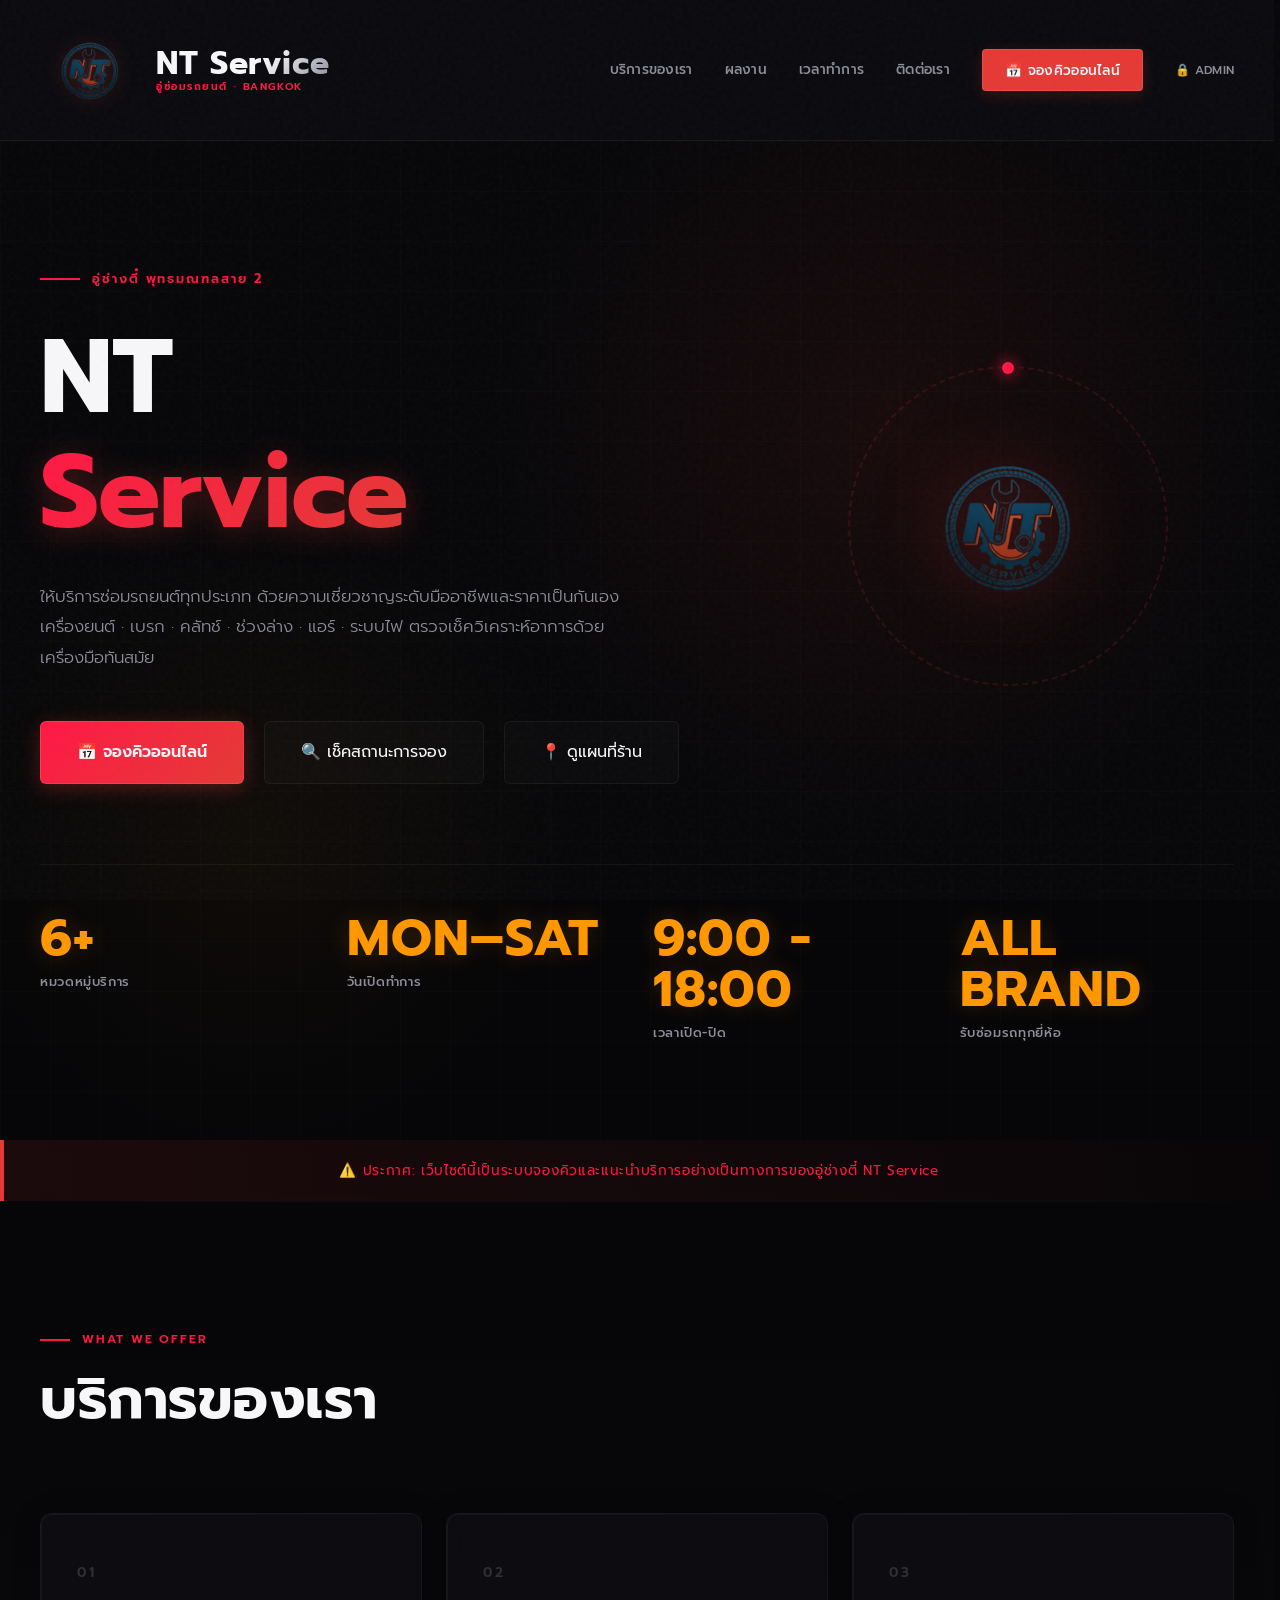
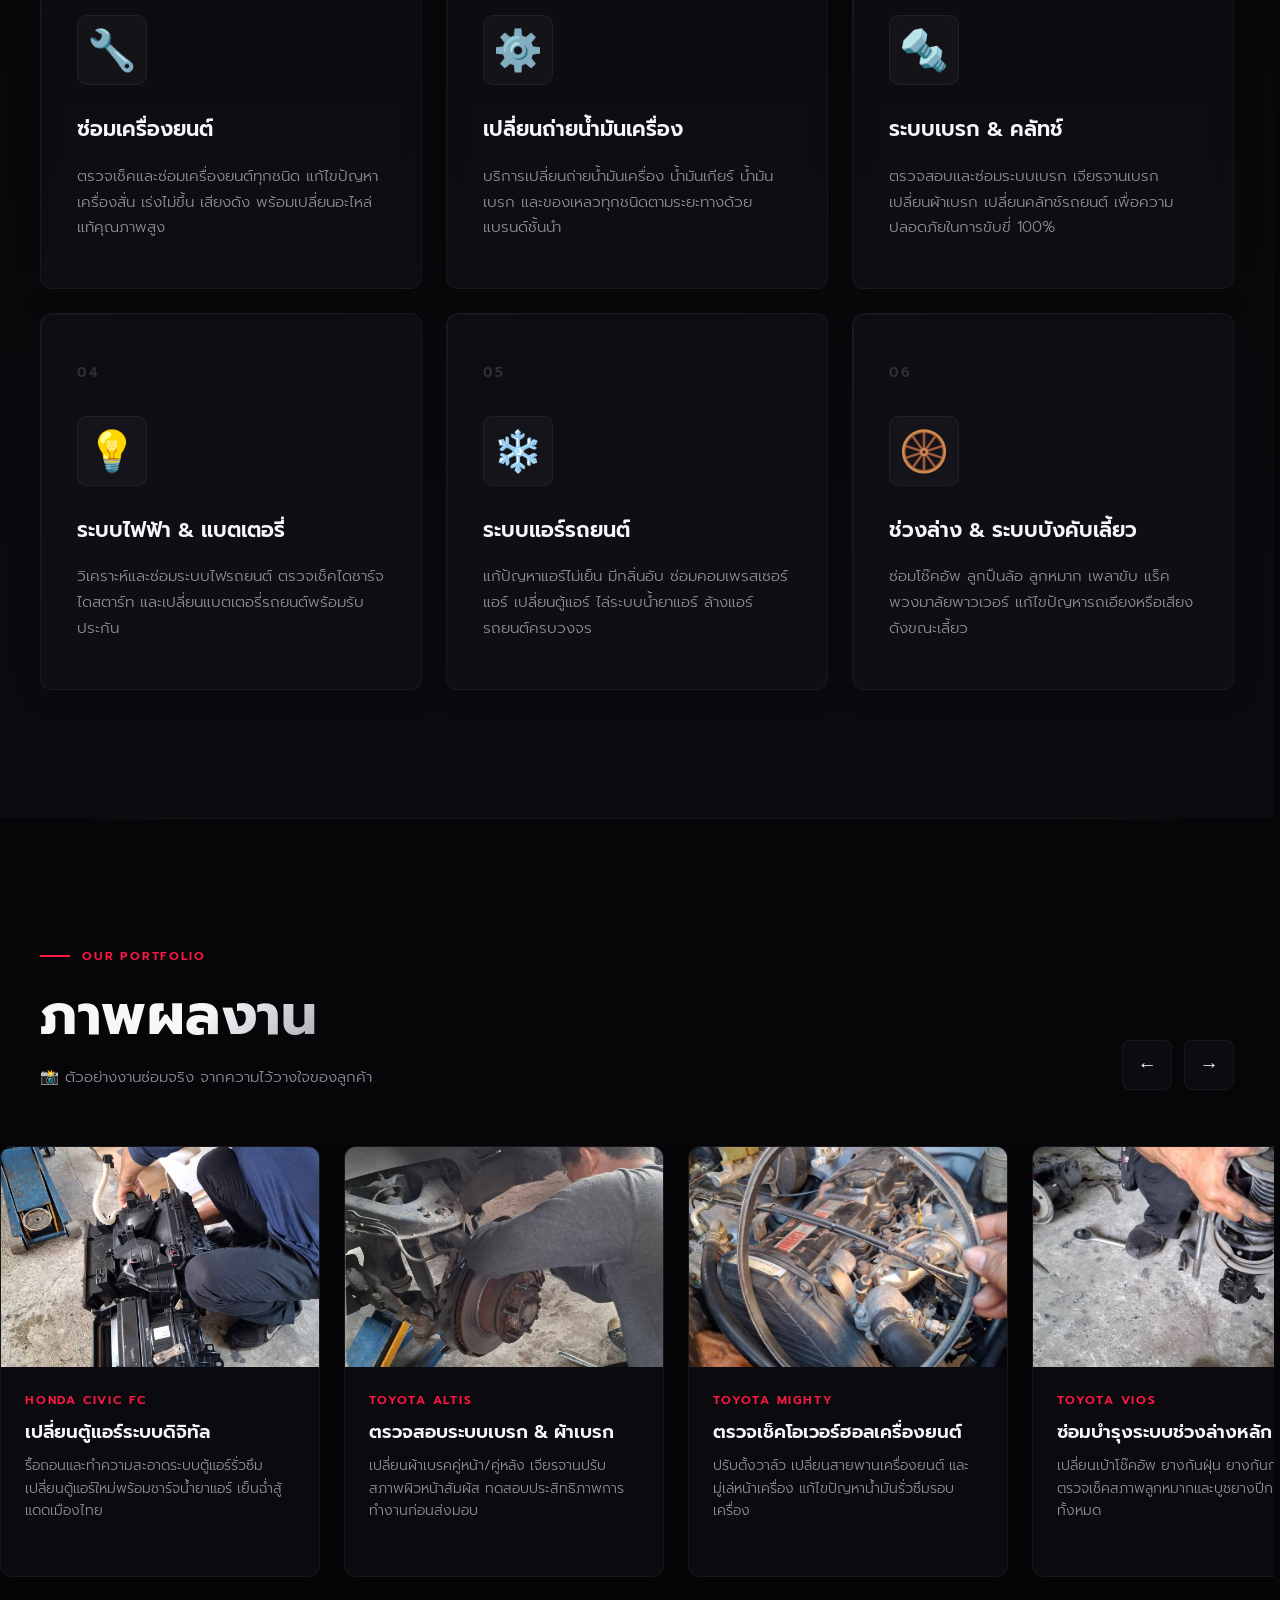
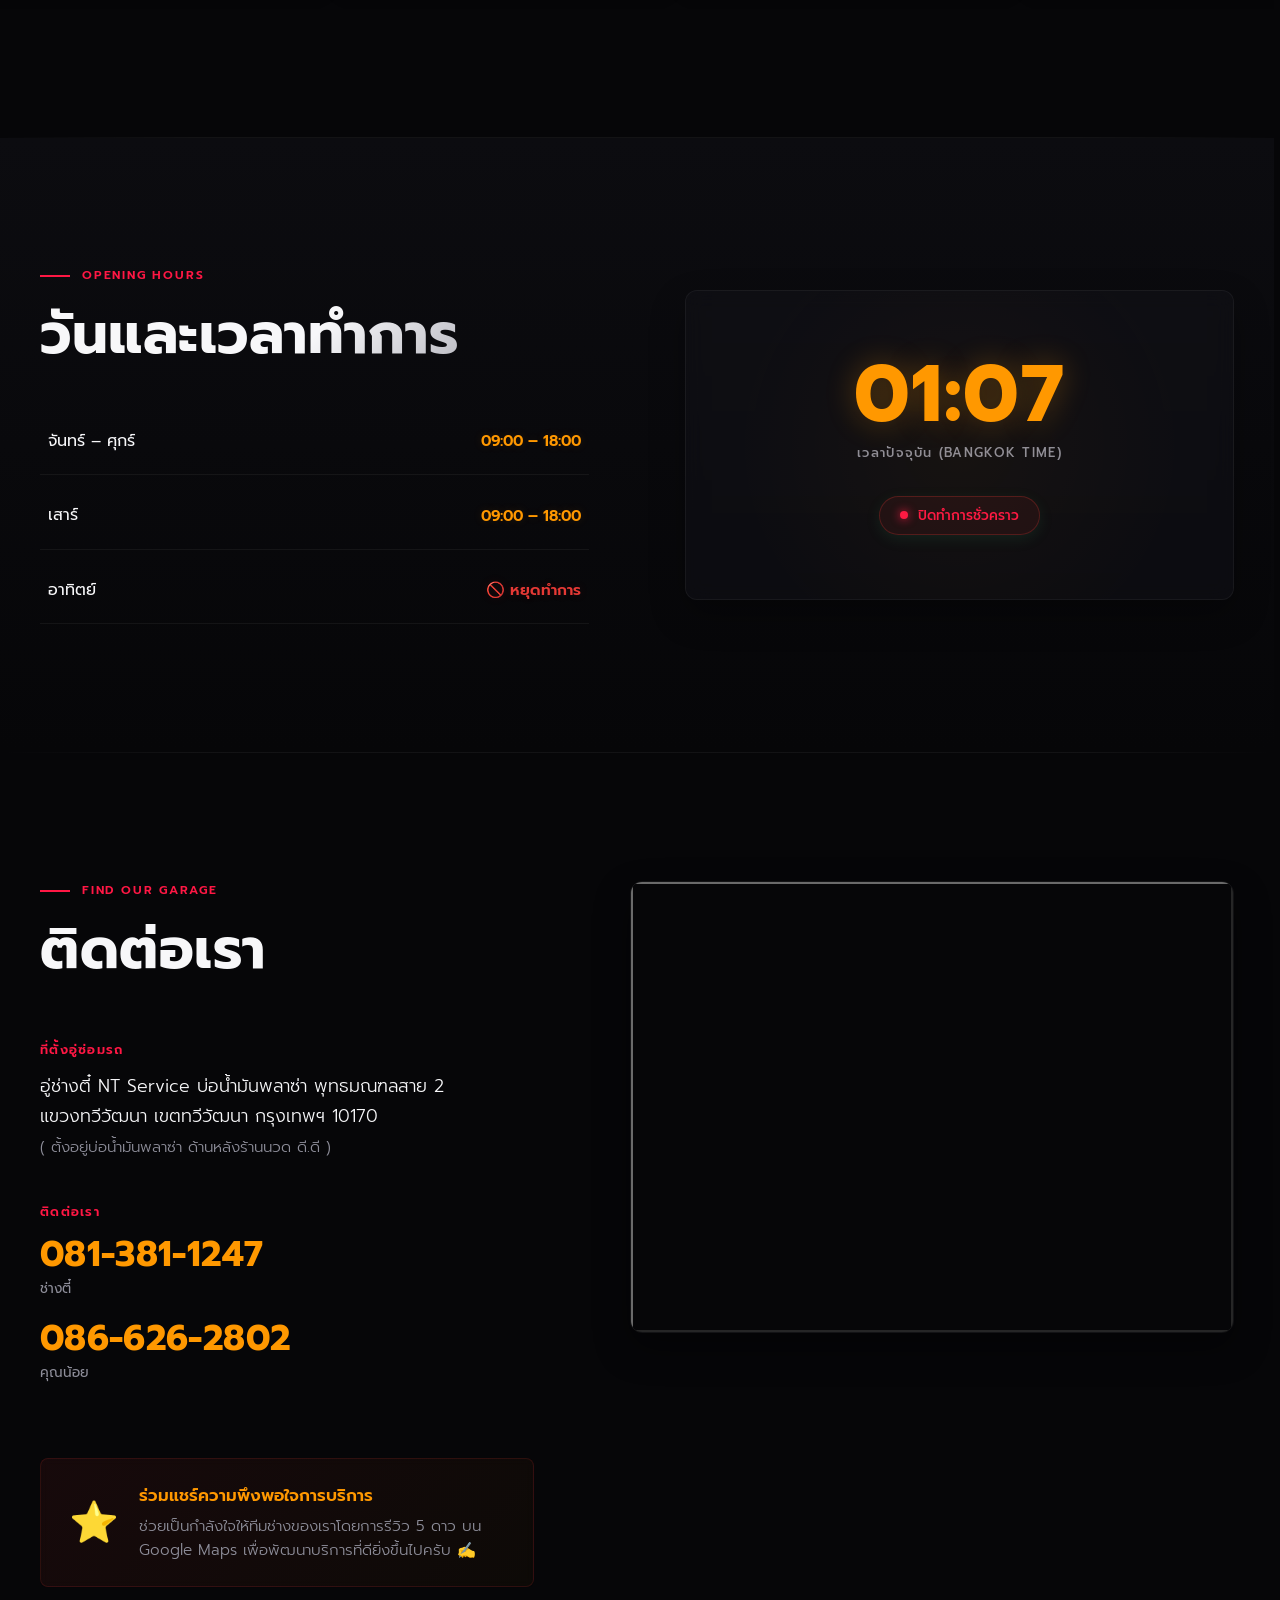
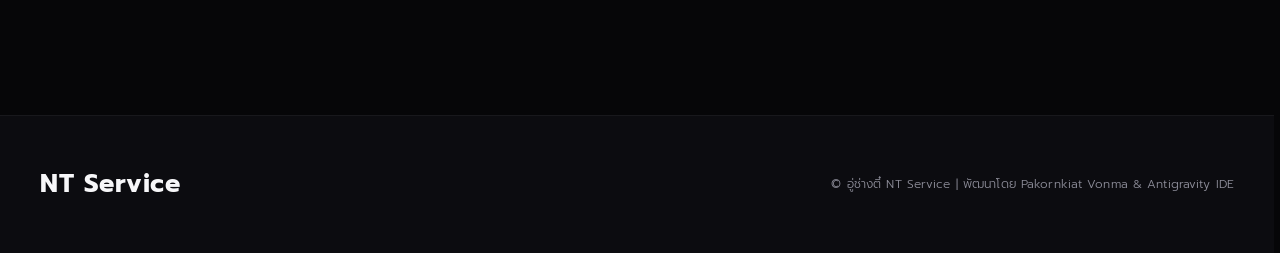
<file: index.html>
<!DOCTYPE html>
<html lang="th">

<head>
  <meta charset="UTF-8" />
  <meta name="viewport" content="width=device-width, initial-scale=1.0" />
  <title>อู่ช่างตี๋ NT Service - อู่ซ่อมรถยนต์ สาย 2 ครบวงจร</title>
  <link rel="icon" type="image/png" href="img/NT.png">
  <link rel="preconnect" href="https://fonts.googleapis.com">
  <link rel="preconnect" href="https://fonts.gstatic.com" crossorigin>
  <link rel="stylesheet" href="index.css">
  <link href="https://fonts.googleapis.com/css2?family=Prompt:wght@300;400;500;600;700&family=Bebas+Neue&family=IBM+Plex+Mono:wght@400;500;600&display=swap" rel="stylesheet">
</head>

<body>

  <!-- ─── NAV ─── -->
  <nav>
    <div class="nav-inner">
      <div class="nav-logo">
        <img src="img/NT.png" alt="NT Service">
        <div class="nav-brand">
          <span class="nav-brand-main">NT Service</span>
          <span class="nav-brand-sub">อู่ซ่อมรถยนต์ · Bangkok</span>
        </div>
      </div>

      <ul class="nav-links">
        <li><a href="#services">บริการของเรา</a></li>
        <li><a href="#work">ผลงาน</a></li>
        <li><a href="#Day">เวลาทำการ</a></li>
        <li><a href="#contact">ติดต่อเรา</a></li>
        <li><a href="booking/booking.html" class="nav-cta">📅 จองคิวออนไลน์</a></li>
        <li><a href="admin/admin.html" title="Admin Login" style="font-size:0.75rem; text-transform:uppercase; color:var(--muted);">🔒 Admin</a></li>
      </ul>

      <button id="menu-btn" aria-label="Toggle menu">
        <svg width="20" height="20" fill="none" stroke="currentColor" viewBox="0 0 24 24">
          <path stroke-linecap="round" stroke-linejoin="round" stroke-width="2" d="M4 6h16M4 12h16M4 18h16"/>
        </svg>
      </button>
    </div>

    <div id="mobile-menu">
      <ul>
        <li><a href="booking/booking.html">📅 จองคิวออนไลน์</a></li>
        <li><a href="checking/checking.html">🔍 ตรวจสอบประวัติการจอง</a></li>
        <li><a href="#services">บริการของเรา</a></li>
        <li><a href="#work">ภาพผลงาน</a></li>
        <li><a href="#Day">วันและเวลาทำการ</a></li>
        <li><a href="#contact">ติดต่อเรา</a></li>
        <li><a href="admin/admin.html">🔒 Admin Dashboard</a></li>
      </ul>
    </div>
  </nav>

  <!-- ─── HERO ─── -->
  <section id="hero">
    <div class="hero-bg"></div>
    <div class="hero-grid"></div>

    <div class="hero-content">
      <div>
        <p class="hero-eyebrow fade-in">อู่ช่างตี๋ พุทธมณฑลสาย 2</p>
        <h1 class="hero-title fade-in delay-1">
          NT<br><span class="accent">Service</span>
        </h1>
        <p class="hero-desc fade-in delay-2">
          ให้บริการซ่อมรถยนต์ทุกประเภท ด้วยความเชี่ยวชาญระดับมืออาชีพและราคาเป็นกันเอง เครื่องยนต์ · เบรก · คลัทช์ · ช่วงล่าง · แอร์ · ระบบไฟ ตรวจเช็ควิเคราะห์อาการด้วยเครื่องมือทันสมัย
        </p>
        <div class="hero-actions fade-in delay-3">
          <a href="booking/booking.html" class="btn-primary">📅 จองคิวออนไลน์</a>
          <a href="checking/checking.html" class="btn-secondary">🔍 เช็คสถานะการจอง</a>
          <a href="#contact" class="btn-secondary">📍 ดูแผนที่ร้าน</a>
        </div>
      </div>

      <div class="hero-logo-wrap fade-in delay-2">
        <div class="hero-logo-ring"></div>
        <img src="img/NT.png" alt="NT Service Logo" class="hero-logo">
      </div>
    </div>

    <div class="hero-stats fade-in delay-4">
      <div class="stat-item">
        <div class="stat-num">6+</div>
        <div class="stat-label">หมวดหมู่บริการ</div>
      </div>
      <div class="stat-item">
        <div class="stat-num">MON–SAT</div>
        <div class="stat-label">วันเปิดทำการ</div>
      </div>
      <div class="stat-item">
        <div class="stat-num">9:00 - 18:00</div>
        <div class="stat-label">เวลาเปิด-ปิด</div>
      </div>
      <div class="stat-item">
        <div class="stat-num">ALL BRAND</div>
        <div class="stat-label">รับซ่อมรถทุกยี่ห้อ</div>
      </div>
    </div>
  </section>

  <!-- ─── NOTICE ─── -->
  <div class="notice-banner">
    <p>⚠️ ประกาศ: เว็บไซต์นี้เป็นระบบจองคิวและแนะนำบริการอย่างเป็นทางการของอู่ช่างตี๋ NT Service</p>
  </div>

  <div class="divider-line"></div>

  <!-- ─── SERVICES ─── -->
  <section id="services">
    <div class="services-inner">
      <div class="services-header">
        <p class="section-tag">What We Offer</p>
        <h2 class="section-title">บริการของเรา</h2>
      </div>

      <div class="services-grid">

        <div class="service-card">
          <span class="service-num">01</span>
          <span class="service-icon-wrap">🔧</span>
          <div class="service-name">ซ่อมเครื่องยนต์</div>
          <p class="service-desc">ตรวจเช็คและซ่อมเครื่องยนต์ทุกชนิด แก้ไขปัญหาเครื่องสั่น เร่งไม่ขึ้น เสียงดัง พร้อมเปลี่ยนอะไหล่แท้คุณภาพสูง</p>
        </div>

        <div class="service-card">
          <span class="service-num">02</span>
          <span class="service-icon-wrap">⚙️</span>
          <div class="service-name">เปลี่ยนถ่ายน้ำมันเครื่อง</div>
          <p class="service-desc">บริการเปลี่ยนถ่ายน้ำมันเครื่อง น้ำมันเกียร์ น้ำมันเบรก และของเหลวทุกชนิดตามระยะทางด้วยแบรนด์ชั้นนำ</p>
        </div>

        <div class="service-card">
          <span class="service-num">03</span>
          <span class="service-icon-wrap">🔩</span>
          <div class="service-name">ระบบเบรก & คลัทช์</div>
          <p class="service-desc">ตรวจสอบและซ่อมระบบเบรก เจียรจานเบรก เปลี่ยนผ้าเบรก เปลี่ยนคลัทช์รถยนต์ เพื่อความปลอดภัยในการขับขี่ 100%</p>
        </div>

        <div class="service-card">
          <span class="service-num">04</span>
          <span class="service-icon-wrap">💡</span>
          <div class="service-name">ระบบไฟฟ้า & แบตเตอรี่</div>
          <p class="service-desc">วิเคราะห์และซ่อมระบบไฟรถยนต์ ตรวจเช็คไดชาร์จ ไดสตาร์ท และเปลี่ยนแบตเตอรี่รถยนต์พร้อมรับประกัน</p>
        </div>

        <div class="service-card">
          <span class="service-num">05</span>
          <span class="service-icon-wrap">❄️</span>
          <div class="service-name">ระบบแอร์รถยนต์</div>
          <p class="service-desc">แก้ปัญหาแอร์ไม่เย็น มีกลิ่นอับ ซ่อมคอมเพรสเซอร์แอร์ เปลี่ยนตู้แอร์ ไล่ระบบน้ำยาแอร์ ล้างแอร์รถยนต์ครบวงจร</p>
        </div>

        <div class="service-card">
          <span class="service-num">06</span>
          <span class="service-icon-wrap">🛞</span>
          <div class="service-name">ช่วงล่าง & ระบบบังคับเลี้ยว</div>
          <p class="service-desc">ซ่อมโช๊คอัพ ลูกปืนล้อ ลูกหมาก เพลาขับ แร็คพวงมาลัยพาวเวอร์ แก้ไขปัญหารถเอียงหรือเสียงดังขณะเลี้ยว</p>
        </div>

      </div>
    </div>
  </section>

  <div class="divider-line"></div>

  <!-- ─── WORK ─── -->
  <section id="work">
    <div class="work-header">
      <div>
        <p class="section-tag">Our Portfolio</p>
        <h2 class="section-title">ภาพผลงาน</h2>
        <p class="work-subtitle">📸 ตัวอย่างงานซ่อมจริง จากความไว้วางใจของลูกค้า</p>
      </div>
      <div class="gallery-arrows">
        <button class="gallery-arrow" id="btn-prev" aria-label="Previous image">←</button>
        <button class="gallery-arrow" id="btn-next" aria-label="Next image">→</button>
      </div>
    </div>

    <div class="gallery-wrapper">
      <div class="gallery-track scrollbar-hide" id="gallery-track">

        <div class="gallery-card">
          <div class="gallery-img-wrap">
            <img src="img/2.jpg" alt="เปลี่ยนตู้แอร์ Honda Civic FC">
          </div>
          <div class="gallery-info">
            <div class="gallery-car">Honda Civic FC</div>
            <div class="gallery-title">เปลี่ยนตู้แอร์ระบบดิจิทัล</div>
            <p class="gallery-desc">รื้อถอนและทำความสะอาดระบบตู้แอร์รั่วซึม เปลี่ยนตู้แอร์ใหม่พร้อมชาร์จน้ำยาแอร์ เย็นฉ่ำสู้แดดเมืองไทย</p>
          </div>
        </div>

        <div class="gallery-card">
          <div class="gallery-img-wrap">
            <img src="img/1.jpg" alt="เปลี่ยนผ้าเบรค Toyota Altis">
          </div>
          <div class="gallery-info">
            <div class="gallery-car">Toyota Altis</div>
            <div class="gallery-title">ตรวจสอบระบบเบรก & ผ้าเบรก</div>
            <p class="gallery-desc">เปลี่ยนผ้าเบรคคู่หน้า/คู่หลัง เจียรจานปรับสภาพผิวหน้าสัมผัส ทดสอบประสิทธิภาพการทำงานก่อนส่งมอบ</p>
          </div>
        </div>

        <div class="gallery-card">
          <div class="gallery-img-wrap">
            <img src="img/3.jpg" alt="ตรวจเช็คห้องเครื่อง Toyota Mighty">
          </div>
          <div class="gallery-info">
            <div class="gallery-car">Toyota Mighty</div>
            <div class="gallery-title">ตรวจเช็คโอเวอร์ฮอลเครื่องยนต์</div>
            <p class="gallery-desc">ปรับตั้งวาล์ว เปลี่ยนสายพานเครื่องยนต์ และมู่เล่หน้าเครื่อง แก้ไขปัญหาน้ำมันรั่วซึมรอบเครื่อง</p>
          </div>
        </div>

        <div class="gallery-card">
          <div class="gallery-img-wrap">
            <img src="img/4.jpg" alt="ตรวจเช็คช่วงล่าง Toyota Vios">
          </div>
          <div class="gallery-info">
            <div class="gallery-car">Toyota Vios</div>
            <div class="gallery-title">ซ่อมบำรุงระบบช่วงล่างหลัก</div>
            <p class="gallery-desc">เปลี่ยนเบ้าโช๊คอัพ ยางกันฝุ่น ยางกันกระแทก ตรวจเช็คสภาพลูกหมากและบูชยางปีกนกทั้งหมด</p>
          </div>
        </div>

        <div class="gallery-card">
          <div class="gallery-img-wrap">
            <img src="img/5.jpg" alt="เปลี่ยนถ่ายของเหลว Benz E200">
          </div>
          <div class="gallery-info">
            <div class="gallery-car">Benz E200</div>
            <div class="gallery-title">เปลี่ยนถ่ายของเหลวระดับพรีเมียม</div>
            <p class="gallery-desc">ถ่ายน้ำมันเครื่องสังเคราะห์แท้ 100% เปลี่ยนกรองน้ำมันเครื่อง และเปลี่ยนน้ำมันเกียร์ออโต้พร้อมซีลกรองเกียร์</p>
          </div>
        </div>

        <div class="gallery-card">
          <div class="gallery-img-wrap">
            <img src="img/6.jpg" alt="เช็คระบบไฟ Mitsubishi Triton">
          </div>
          <div class="gallery-info">
            <div class="gallery-car">Mitsubishi Triton</div>
            <div class="gallery-title">แก้ไขไล่ระบบไฟฟ้ารอบคัน</div>
            <p class="gallery-desc">ตรวจสอบระบบไดชาร์จและฟิวส์จ่ายไฟ ติดตั้งแก้ไขระบบไฟส่องสว่างหน้า และเปลี่ยนแบตเตอรี่แอมป์สูง</p>
          </div>
        </div>

        <div class="gallery-card">
          <div class="gallery-img-wrap">
            <img src="img/7.jpg" alt="เช็คช่วงล่าง Honda HRV">
          </div>
          <div class="gallery-info">
            <div class="gallery-car">Honda HRV</div>
            <div class="gallery-title">เปลี่ยนชุดยางแท่นเครื่อง & แร็คพวงมาลัย</div>
            <p class="gallery-desc">เปลี่ยนยางแท่นเครื่องแท้ห้างเพื่อลดแรงสั่นสะเทือน และเปลี่ยนชุดแร็คพวงมาลัยเพาเวอร์ไร้เสียงดังรบกวน</p>
          </div>
        </div>

        <!-- Coming Soon cards -->
        <div class="gallery-card">
          <div class="coming-soon-card">
            <div>📸</div>
            COMING SOON
            <span>รูปภาพผลงานใหม่ๆ เร็วๆ นี้</span>
          </div>
        </div>
        <div class="gallery-card">
          <div class="coming-soon-card">
            <div>📸</div>
            COMING SOON
            <span>รูปภาพผลงานใหม่ๆ เร็วๆ นี้</span>
          </div>
        </div>

      </div>
    </div>
  </section>

  <div class="divider-line"></div>

  <!-- ─── HOURS ─── -->
  <section id="Day">
    <div class="hours-inner">
      <div>
        <p class="section-tag">Opening Hours</p>
        <h2 class="section-title">วันและเวลาทำการ</h2>

        <div class="hours-table">
          <div class="hours-row">
            <span class="hours-day">จันทร์ – ศุกร์</span>
            <span class="hours-time">09:00 – 18:00</span>
          </div>
          <div class="hours-row">
            <span class="hours-day">เสาร์</span>
            <span class="hours-time">09:00 – 18:00</span>
          </div>
          <div class="hours-row">
            <span class="hours-day">อาทิตย์</span>
            <span class="hours-time hours-closed">🚫 หยุดทำการ</span>
          </div>
        </div>
      </div>

      <div class="hours-visual">
        <div class="clock-box">
          <div class="clock-time" id="live-clock">09:00</div>
          <div class="clock-label">เวลาปัจจุบัน (Bangkok Time)</div>
          <div id="open-status">
            <div class="open-badge">
              <div class="dot"></div>
              <span>กำลังตรวจสอบสถานะ...</span>
            </div>
          </div>
        </div>
      </div>
    </div>
  </section>

  <div class="divider-line"></div>

  <!-- ─── CONTACT ─── -->
  <section id="contact">
    <div class="contact-inner">
      <div class="contact-info">
        <div>
          <p class="section-tag">Find Our Garage</p>
          <h2 class="section-title">ติดต่อเรา</h2>
        </div>

        <div>
          <p class="contact-block-title">ที่ตั้งอู่ซ่อมรถ</p>
          <p class="contact-block-value">
            อู่ช่างตี๋ NT Service บ่อน้ำมันพลาซ่า พุทธมณฑลสาย 2<br>
            แขวงทวีวัฒนา เขตทวีวัฒนา กรุงเทพฯ 10170<br>
            <span style="color: var(--muted); font-size: 0.95rem;">( ตั้งอยู่บ่อน้ำมันพลาซ่า ด้านหลังร้านนวด ดี.ดี )</span>
          </p>
        </div>

        <div>
          <p class="contact-block-title">ติดต่อเรา</p>
          <div style="margin-bottom: 1rem;">
            <a href="tel:0813811247" class="phone-link">081-381-1247</a>
            <br><span class="phone-sub">ช่างตี๋ </span>
          </div>
          <div>
            <a href="tel:0866262802" class="phone-link">086-626-2802</a>
            <br><span class="phone-sub">คุณน้อย </span>
          </div>
        </div>

        <div class="review-cta">
          <div class="review-cta-icon">⭐</div>
          <div class="review-cta-text">
            <strong>ร่วมแชร์ความพึงพอใจการบริการ</strong>
            ช่วยเป็นกำลังใจให้ทีมช่างของเราโดยการรีวิว 5 ดาว บน Google Maps เพื่อพัฒนาบริการที่ดียิ่งขึ้นไปครับ ✍️
          </div>
        </div>
      </div>

      <div class="map-container">
        <iframe
          src="https://www.google.com/maps/embed?pb=!1m18!1m12!1m3!1d3875.3129504512904!2d100.39312737485609!3d13.759991686632723!2m3!1f0!2f0!3f0!3m2!1i1024!2i768!4f13.1!3m3!1m2!1s0x30e297113f9ed05d%3A0xb3b127c18de0bef7!2sNT%20service%20-%20car%20garage!5e0!3m2!1sen!2sth!4v1761837339133!5m2!1sen!2sth"
          allowfullscreen=""
          loading="lazy"
          referrerpolicy="no-referrer-when-downgrade"
          title="แผนที่กูเกิลแมป อู่ช่างตี๋ NT Service">
        </iframe>
      </div>
    </div>
  </section>

  <!-- ─── FOOTER ─── -->
  <footer>
    <div class="footer-brand">NT Service</div>
    <div class="footer-credit">© อู่ช่างตี๋ NT Service | พัฒนาโดย Pakornkiat Vonma & Antigravity IDE</div>
  </footer>

  <script>
    // Gallery slide control
    const galleryTrack = document.getElementById('gallery-track');
    const btnPrev = document.getElementById('btn-prev');
    const btnNext = document.getElementById('btn-next');

    function getCardWidth() {
      const card = galleryTrack.querySelector('.gallery-card');
      if (!card) return 336;
      return card.offsetWidth + parseInt(getComputedStyle(galleryTrack).gap || 24);
    }

    btnNext.addEventListener('click', () => {
      galleryTrack.scrollBy({ left: getCardWidth() * 2, behavior: 'smooth' });
    });

    btnPrev.addEventListener('click', () => {
      galleryTrack.scrollBy({ left: -getCardWidth() * 2, behavior: 'smooth' });
    });

    // Touch/Mouse Drag to scroll
    let isDown = false;
    let startX;
    let scrollLeft;

    galleryTrack.addEventListener('mousedown', e => {
      isDown = true;
      galleryTrack.style.cursor = 'grabbing';
      startX = e.pageX - galleryTrack.offsetLeft;
      scrollLeft = galleryTrack.scrollLeft;
    });

    galleryTrack.addEventListener('mouseleave', () => {
      isDown = false;
      galleryTrack.style.cursor = 'grab';
    });

    galleryTrack.addEventListener('mouseup', () => {
      isDown = false;
      galleryTrack.style.cursor = 'grab';
    });

    galleryTrack.addEventListener('mousemove', e => {
      if (!isDown) return;
      e.preventDefault();
      const x = e.pageX - galleryTrack.offsetLeft;
      const walk = (x - startX) * 1.5; // Scroll speed multiplier
      galleryTrack.scrollLeft = scrollLeft - walk;
    });

    // Mobile Menu Toggle
    const menuBtn = document.getElementById('menu-btn');
    const mobileMenu = document.getElementById('mobile-menu');
    
    menuBtn.addEventListener('click', (e) => {
      e.stopPropagation();
      const isOpen = mobileMenu.style.display === 'block';
      mobileMenu.style.display = isOpen ? 'none' : 'block';
    });

    // Close menu when clicking outside or clicking any link
    document.addEventListener('click', (e) => {
      if (mobileMenu.style.display === 'block' && !mobileMenu.contains(e.target) && e.target !== menuBtn) {
        mobileMenu.style.display = 'none';
      }
    });

    mobileMenu.querySelectorAll('a').forEach(link => {
      link.addEventListener('click', () => {
        mobileMenu.style.display = 'none';
      });
    });

    // Live clock and real-time open status
    function updateClock() {
      const now = new Date(new Date().toLocaleString('en-US', { timeZone: 'Asia/Bangkok' }));
      const h = String(now.getHours()).padStart(2, '0');
      const m = String(now.getMinutes()).padStart(2, '0');
      document.getElementById('live-clock').textContent = h + ':' + m;

      const day = now.getDay(); // 0=Sun, 6=Sat
      const hour = now.getHours() + now.getMinutes() / 60;
      const isOpen = day >= 1 && day <= 6 && hour >= 9 && hour < 18;

      const statusEl = document.getElementById('open-status');
      if (isOpen) {
        statusEl.innerHTML = '<div class="open-badge"><div class="dot"></div><span>เปิดให้บริการตามปกติ</span></div>';
      } else {
        statusEl.innerHTML = `
          <div class="open-badge" style="background:rgba(229,57,53,0.08); border-color:rgba(229,57,53,0.25); color:#ff1744;">
            <div class="dot" style="background:#ff1744; box-shadow:0 0 10px #ff1744; animation:none;"></div>
            <span>ปิดทำการชั่วคราว</span>
          </div>`;
      }
    }
    
    updateClock();
    setInterval(updateClock, 10000); // Update every 10 seconds for accuracy
  </script>
</body>

</html>
</file>
<file: index.css>
:root {
  --black: #060608;
  --dark: #0c0c10;
  --dark-glass: rgba(12, 12, 16, 0.75);
  --dark2: #12121a;
  --steel: #1a1a24;
  --steel-light: #242433;
  --rust: #e53935;
  --rust-light: #ff1744;
  --rust-glow: rgba(229, 57, 53, 0.15);
  --amber: #ff9800;
  --amber-light: #ffb74d;
  --white: #f7f7f9;
  --muted: #8e8e9a;
  --border: rgba(255, 255, 255, 0.05);
  --border-hover: rgba(229, 57, 53, 0.25);
  --glow-red: 0 0 25px rgba(229, 57, 53, 0.3);
  --glow-amber: 0 0 25px rgba(255, 152, 0, 0.2);
}

* { 
  margin: 0; 
  padding: 0; 
  box-sizing: border-box; 
}

html { 
  scroll-behavior: smooth; 
  scrollbar-gutter: stable;
}

body {
  background-color: var(--black);
  color: var(--white);
  font-family: 'Prompt', sans-serif;
  font-weight: 300;
  overflow-x: hidden;
  line-height: 1.6;
}

/* ─── NOISE OVERLAY ─── */
body::before {
  content: '';
  position: fixed;
  inset: 0;
  background-image: url("data:image/svg+xml,%3Csvg viewBox='0 0 256 256' xmlns='http://www.w3.org/2000/svg'%3E%3Cfilter id='n'%3E%3CfeTurbulence type='fractalNoise' baseFrequency='0.8' numOctaves='4' stitchTiles='stitch'/%3E%3C/filter%3E%3Crect width='100%25' height='100%25' filter='url(%23n)' opacity='0.03'/%3E%3C/svg%3E");
  pointer-events: none;
  z-index: 999;
}

/* ─── SCROLLBAR ─── */
::-webkit-scrollbar { 
  width: 6px; 
}
::-webkit-scrollbar-track { 
  background: var(--black); 
}
::-webkit-scrollbar-thumb { 
  background: var(--steel); 
  border-radius: 10px;
  border: 1px solid var(--black);
}
::-webkit-scrollbar-thumb:hover { 
  background: var(--rust); 
}

.scrollbar-hide::-webkit-scrollbar { 
  display: none; 
}
.scrollbar-hide { 
  -ms-overflow-style: none; 
  scrollbar-width: none; 
}

/* ─── NAV ─── */
nav {
  background: var(--dark-glass);
  backdrop-filter: blur(15px);
  -webkit-backdrop-filter: blur(15px);
  border-bottom: 1px solid var(--border);
  position: sticky;
  top: 0;
  z-index: 100;
  transition: all 0.3s ease;
}

.nav-inner {
  display: flex;
  justify-content: space-between;
  align-items: center;
  padding: 1.25rem 2.5rem;
  max-width: 1400px;
  margin: 0 auto;
}

.nav-logo {
  display: flex;
  align-items: center;
  gap: 1rem;
}

.nav-logo img {
  height: 100px;
  filter: drop-shadow(0 0 10px rgba(229,57,53,0.3));
  transition: transform 0.3s ease;
}

.nav-logo:hover img {
  transform: rotate(-5deg) scale(1.05);
}

.nav-brand {
  display: flex;
  flex-direction: column;
  line-height: 1;
}

.nav-brand-main {
  font-family: 'Prompt', sans-serif;
  font-weight: 700;
  font-size: 2rem;
  letter-spacing: 0.02em;
  color: var(--white);
  background: linear-gradient(135deg, var(--white) 60%, var(--muted));
  -webkit-background-clip: text;
  -webkit-text-fill-color: transparent;
}

.nav-brand-sub {
  font-family: 'Prompt', sans-serif;
  font-size: 0.65rem;
  letter-spacing: 0.15em;
  color: var(--rust-light);
  text-transform: uppercase;
  font-weight: 600;
  margin-top: 2px;
}

.nav-links {
  display: flex;
  list-style: none;
  gap: 2rem;
  align-items: center;
}

.nav-links a {
  color: var(--muted);
  text-decoration: none;
  font-family: 'Prompt', sans-serif;
  font-weight: 500;
  font-size: 0.85rem;
  letter-spacing: 0.02em;
  text-transform: uppercase;
  transition: all 0.3s ease;
  position: relative;
  padding: 0.5rem 0;
}

.nav-links a::after {
  content: '';
  position: absolute;
  bottom: 0;
  left: 50%;
  width: 0;
  height: 2px;
  background: var(--rust);
  transition: all 0.3s ease;
  transform: translateX(-50%);
  border-radius: 2px;
}

.nav-links a:hover { 
  color: var(--white); 
}

.nav-links a:hover::after { 
  width: 100%; 
}

.nav-cta {
  background: var(--rust) !important;
  color: var(--white) !important;
  padding: 0.6rem 1.4rem !important;
  border-radius: 4px;
  font-family: 'Prompt', sans-serif !important;
  font-weight: 500;
  font-size: 0.85rem !important;
  letter-spacing: 0.02em;
  box-shadow: 0 4px 15px rgba(229,57,53,0.2);
  border: 1px solid rgba(255,255,255,0.1) !important;
}

.nav-cta::after { 
  display: none !important; 
}

.nav-cta:hover { 
  background: var(--rust-light) !important; 
  transform: translateY(-2px);
  box-shadow: 0 6px 20px rgba(229,57,53,0.4);
}

#menu-btn {
  display: none;
  background: var(--steel);
  border: 1px solid var(--border);
  padding: 0.6rem;
  cursor: pointer;
  color: var(--white);
  border-radius: 6px;
  transition: all 0.2s ease;
}

#menu-btn:hover {
  background: var(--steel-light);
  border-color: var(--rust);
}

#mobile-menu {
  display: none;
  background: var(--dark);
  border-top: 1px solid var(--border);
  padding: 1.5rem 2rem;
  position: absolute;
  top: 100%;
  left: 0;
  width: 100%;
  box-shadow: 0 15px 30px rgba(0,0,0,0.5);
  animation: slideDown 0.3s ease forwards;
}

@keyframes slideDown {
  from { opacity: 0; transform: translateY(-10px); }
  to { opacity: 1; transform: translateY(0); }
}

#mobile-menu ul {
  list-style: none;
  display: flex;
  flex-direction: column;
  gap: 1rem;
}

#mobile-menu a {
  color: var(--muted);
  text-decoration: none;
  font-family: 'Prompt', sans-serif;
  font-size: 0.95rem;
  font-weight: 400;
  transition: all 0.2s ease;
  display: block;
  padding: 0.75rem 0;
  border-bottom: 1px solid var(--border);
}

#mobile-menu a:hover { 
  color: var(--rust-light);
  padding-left: 8px;
}

/* ─── HERO ─── */
#hero {
  min-height: 95vh;
  display: flex;
  flex-direction: column;
  justify-content: center;
  position: relative;
  overflow: hidden;
  padding: 8rem 2.5rem 6rem;
}

.hero-bg {
  position: absolute;
  inset: 0;
  background:
    radial-gradient(circle 500px at 70% 30%, rgba(229,57,53,0.08) 0%, transparent 80%),
    radial-gradient(circle 400px at 20% 70%, rgba(255,152,0,0.04) 0%, transparent 80%),
    var(--black);
  z-index: 0;
}

.hero-grid {
  position: absolute;
  inset: 0;
  background-image:
    linear-gradient(rgba(255,255,255,0.015) 1px, transparent 1px),
    linear-gradient(90deg, rgba(255,255,255,0.015) 1px, transparent 1px);
  background-size: 50px 50px;
  z-index: 1;
}

.hero-content {
  position: relative;
  z-index: 2;
  max-width: 1400px;
  margin: 0 auto;
  width: 100%;
  display: grid;
  grid-template-columns: 1.2fr 0.8fr;
  align-items: center;
  gap: 4rem;
}

.hero-eyebrow {
  font-family: 'Prompt', sans-serif;
  font-size: 0.8rem;
  letter-spacing: 0.15em;
  color: var(--rust-light);
  text-transform: uppercase;
  margin-bottom: 2rem;
  display: flex;
  align-items: center;
  gap: 0.75rem;
  font-weight: 600;
}

.hero-eyebrow::before {
  content: '';
  display: inline-block;
  width: 40px;
  height: 2px;
  background: var(--rust-light);
}

.hero-title {
  font-family: 'Prompt', sans-serif;
  font-size: clamp(3.5rem, 9vw, 6.5rem);
  line-height: 1.1;
  letter-spacing: -0.01em;
  margin-bottom: 2rem;
  font-weight: 700;
}

.hero-title .accent {
  color: var(--rust);
  display: inline-block;
  background: linear-gradient(135deg, var(--rust-light), var(--rust));
  -webkit-background-clip: text;
  -webkit-text-fill-color: transparent;
  filter: drop-shadow(0 4px 15px rgba(229,57,53,0.3));
}

.hero-desc {
  font-size: 1.05rem;
  color: var(--muted);
  max-width: 580px;
  line-height: 1.8;
  margin-bottom: 3rem;
  font-weight: 300;
}

.hero-actions {
  display: flex;
  gap: 1.25rem;
  flex-wrap: wrap;
}

.btn-primary {
  display: inline-flex;
  align-items: center;
  gap: 0.75rem;
  background: linear-gradient(135deg, var(--rust-light), var(--rust));
  color: var(--white);
  text-decoration: none;
  padding: 1.1rem 2.25rem;
  font-family: 'Prompt', sans-serif;
  font-weight: 600;
  font-size: 1rem;
  border-radius: 6px;
  box-shadow: 0 4px 20px rgba(229,57,53,0.3);
  transition: all 0.3s cubic-bezier(0.175, 0.885, 0.32, 1.275);
  border: 1px solid rgba(255, 255, 255, 0.1);
}

.btn-primary:hover {
  transform: translateY(-4px);
  box-shadow: 0 8px 30px rgba(229,57,53,0.5);
  border-color: rgba(255,255,255,0.2);
}

.btn-secondary {
  display: inline-flex;
  align-items: center;
  gap: 0.75rem;
  border: 1px solid var(--border);
  background: rgba(255, 255, 255, 0.02);
  backdrop-filter: blur(5px);
  color: var(--white);
  text-decoration: none;
  padding: 1.1rem 2.25rem;
  font-family: 'Prompt', sans-serif;
  font-weight: 400;
  font-size: 1rem;
  border-radius: 6px;
  transition: all 0.3s ease;
}

.btn-secondary:hover {
  border-color: var(--rust-light);
  background: rgba(229, 57, 53, 0.05);
  color: var(--white);
  transform: translateY(-2px);
}

.hero-logo-wrap {
  display: flex;
  align-items: center;
  justify-content: center;
  position: relative;
}

.hero-logo-ring {
  position: absolute;
  width: 320px;
  height: 320px;
  border-radius: 50%;
  border: 2px dashed rgba(229, 57, 53, 0.15);
  animation: spin 30s linear infinite;
}

.hero-logo-ring::before {
  content: '';
  position: absolute;
  top: -6px;
  left: 50%;
  transform: translateX(-50%);
  width: 12px;
  height: 12px;
  border-radius: 50%;
  background: var(--rust-light);
  box-shadow: 0 0 15px var(--rust-light);
}

@keyframes spin { 
  to { transform: rotate(360deg); } 
}

.hero-logo {
  width: 220px;
  position: relative;
  z-index: 2;
  filter: drop-shadow(0 0 40px rgba(229,57,53,0.35));
  animation: pulseLogo 4s ease-in-out infinite alternate;
}

@keyframes pulseLogo {
  0% { transform: translateY(0) scale(1); }
  100% { transform: translateY(-10px) scale(1.02); }
}

.hero-stats {
  position: relative;
  z-index: 2;
  max-width: 1400px;
  margin: 5rem auto 0;
  width: 100%;
  display: grid;
  grid-template-columns: repeat(4, 1fr);
  gap: 2rem;
  padding-top: 3rem;
  border-top: 1px solid var(--border);
}

.stat-item {
  display: flex;
  flex-direction: column;
}

.stat-num {
  font-family: 'Prompt', sans-serif;
  font-weight: 700;
  font-size: 3.2rem;
  color: var(--amber);
  line-height: 1;
  letter-spacing: 0.02em;
  text-shadow: var(--glow-amber);
}

.stat-label {
  font-family: 'Prompt', sans-serif;
  font-size: 0.8rem;
  letter-spacing: 0.05em;
  color: var(--muted);
  text-transform: uppercase;
  margin-top: 0.5rem;
  font-weight: 500;
}

/* ─── NOTICE BANNER ─── */
.notice-banner {
  background: linear-gradient(90deg, rgba(229, 57, 53, 0.1) 0%, rgba(229, 57, 53, 0.02) 100%);
  border-left: 4px solid var(--rust);
  padding: 1.25rem 2.5rem;
  text-align: center;
  backdrop-filter: blur(5px);
}

.notice-banner p {
  font-family: 'Prompt', sans-serif;
  font-size: 0.85rem;
  letter-spacing: 0.05em;
  color: var(--rust-light);
  font-weight: 400;
}

/* ─── DIVIDERS ─── */
.divider-line {
  width: 100%;
  height: 1px;
  background: linear-gradient(90deg, transparent 0%, var(--border) 15%, var(--border) 85%, transparent 100%);
  margin: 0;
}

/* ─── SECTION HEADER ─── */
section { 
  scroll-margin-top: 100px; 
}

.section-tag {
  font-family: 'Prompt', sans-serif;
  font-size: 0.75rem;
  letter-spacing: 0.15em;
  color: var(--rust-light);
  text-transform: uppercase;
  display: flex;
  align-items: center;
  gap: 0.75rem;
  margin-bottom: 1rem;
  font-weight: 600;
}

.section-tag::before {
  content: '';
  width: 30px;
  height: 2px;
  background: var(--rust-light);
}

.section-title {
  font-family: 'Prompt', sans-serif;
  font-size: clamp(2.2rem, 5vw, 3.5rem);
  letter-spacing: 0.01em;
  line-height: 1.2;
  margin-bottom: 1rem;
  font-weight: 700;
  background: linear-gradient(135deg, var(--white) 50%, var(--muted));
  -webkit-background-clip: text;
  -webkit-text-fill-color: transparent;
}

/* ─── SERVICES ─── */
#services {
  padding: 8rem 2.5rem;
  background: linear-gradient(180deg, var(--black) 0%, var(--dark) 100%);
}

.services-inner {
  max-width: 1400px;
  margin: 0 auto;
}

.services-header {
  margin-bottom: 5rem;
  text-align: left;
}

.services-grid {
  display: grid;
  grid-template-columns: repeat(3, 1fr);
  gap: 1.5rem;
}

.service-card {
  background: rgba(20, 20, 28, 0.4);
  border: 1px solid var(--border);
  padding: 3rem 2.25rem;
  position: relative;
  overflow: hidden;
  border-radius: 12px;
  transition: all 0.4s cubic-bezier(0.165, 0.84, 0.44, 1);
  box-shadow: 0 4px 30px rgba(0, 0, 0, 0.2);
  backdrop-filter: blur(10px);
}

.service-card::before {
  content: '';
  position: absolute;
  inset: 0;
  border-radius: 12px;
  padding: 1px;
  background: linear-gradient(135deg, rgba(255,255,255,0.05), transparent 60%);
  -webkit-mask: linear-gradient(#fff 0 0) content-box, linear-gradient(#fff 0 0);
  -webkit-mask-composite: xor;
  mask-composite: exclude;
  pointer-events: none;
}

.service-card::after {
  content: '';
  position: absolute;
  bottom: 0;
  left: 0;
  width: 100%;
  height: 3px;
  background: linear-gradient(90deg, var(--rust), var(--rust-light));
  transform: scaleX(0);
  transform-origin: left;
  transition: transform 0.4s ease;
}

.service-card:hover {
  background: rgba(22, 22, 33, 0.75);
  transform: translateY(-8px);
  border-color: var(--border-hover);
  box-shadow: 0 15px 35px rgba(229, 57, 53, 0.1);
}

.service-card:hover::after {
  transform: scaleX(1);
}

.service-num {
  font-family: 'Prompt', sans-serif;
  font-size: 0.85rem;
  color: rgba(255, 255, 255, 0.15);
  letter-spacing: 0.2em;
  margin-bottom: 2rem;
  font-weight: 600;
  display: block;
}

.service-icon-wrap {
  font-size: 2.5rem;
  margin-bottom: 1.75rem;
  display: inline-block;
  background: rgba(255,255,255,0.03);
  width: 70px;
  height: 70px;
  line-height: 70px;
  text-align: center;
  border-radius: 10px;
  border: 1px solid rgba(255,255,255,0.05);
  transition: all 0.4s ease;
}

.service-card:hover .service-icon-wrap {
  background: var(--rust-glow);
  border-color: rgba(229,57,53,0.3);
  transform: scale(1.1) rotate(5deg);
}

.service-name {
  font-family: 'Prompt', sans-serif;
  font-weight: 600;
  font-size: 1.3rem;
  margin-bottom: 1rem;
  color: var(--white);
}

.service-desc {
  font-size: 0.95rem;
  color: var(--muted);
  line-height: 1.7;
}

/* ─── WORK / GALLERY ─── */
#work {
  padding: 8rem 0;
  background: var(--black);
}

.work-header {
  padding: 0 2.5rem;
  max-width: 1400px;
  margin: 0 auto 3.5rem;
  display: flex;
  align-items: flex-end;
  justify-content: space-between;
  flex-wrap: wrap;
  gap: 2rem;
}

.work-subtitle {
  font-size: 0.95rem;
  color: var(--muted);
  margin-top: 0.75rem;
  font-weight: 300;
}

.gallery-arrows {
  display: flex;
  gap: 0.75rem;
  flex-shrink: 0;
}

.gallery-arrow {
  width: 50px;
  height: 50px;
  border: 1px solid var(--border);
  background: var(--dark);
  color: var(--white);
  font-size: 1.2rem;
  cursor: pointer;
  border-radius: 8px;
  display: flex;
  align-items: center;
  justify-content: center;
  transition: all 0.3s ease;
  user-select: none;
}

.gallery-arrow:hover {
  background: var(--rust);
  border-color: var(--rust);
  transform: scale(1.05);
  box-shadow: var(--glow-red);
}

.gallery-arrow:active {
  transform: scale(0.95);
}

.gallery-wrapper {
  position: relative;
  width: 100%;
}

.gallery-track {
  display: flex;
  gap: 1.5rem;
  overflow-x: auto;
  -webkit-overflow-scrolling: touch;
  padding: 0 2.5rem 2rem;
  scroll-snap-type: x mandatory;
  scroll-behavior: smooth;
  width: 100%;
  cursor: grab;
}

.gallery-track:active {
  cursor: grabbing;
}

.gallery-card {
  flex-shrink: 0;
  width: 320px;
  background: rgba(20, 20, 28, 0.4);
  border: 1px solid var(--border);
  border-radius: 12px;
  overflow: hidden;
  scroll-snap-align: start;
  transition: all 0.4s cubic-bezier(0.165, 0.84, 0.44, 1);
  box-shadow: 0 10px 25px rgba(0,0,0,0.3);
}

.gallery-card:hover {
  border-color: var(--border-hover);
  transform: translateY(-8px);
  box-shadow: 0 15px 35px rgba(229, 57, 53, 0.15);
}

.gallery-img-wrap {
  height: 220px;
  overflow: hidden;
  background: var(--steel);
  position: relative;
}

.gallery-img-wrap img {
  width: 100%;
  height: 100%;
  object-fit: cover;
  transition: transform 0.6s cubic-bezier(0.165, 0.84, 0.44, 1);
}

.gallery-card:hover .gallery-img-wrap img { 
  transform: scale(1.08); 
}

.gallery-info {
  padding: 1.5rem;
}

.gallery-car {
  font-family: 'Prompt', sans-serif;
  font-size: 0.75rem;
  letter-spacing: 0.15em;
  color: var(--rust-light);
  text-transform: uppercase;
  margin-bottom: 0.5rem;
  font-weight: 600;
}

.gallery-title {
  font-family: 'Prompt', sans-serif;
  font-weight: 600;
  font-size: 1.15rem;
  margin-bottom: 0.5rem;
  color: var(--white);
}

.gallery-desc {
  font-size: 0.88rem;
  color: var(--muted);
  line-height: 1.6;
}

.coming-soon-card {
  display: flex;
  flex-direction: column;
  align-items: center;
  justify-content: center;
  height: 100%;
  min-height: 300px;
  color: rgba(255,255,255,0.1);
  font-family: 'Prompt', sans-serif;
  font-weight: 700;
  font-size: 1.5rem;
  letter-spacing: 0.05em;
  text-align: center;
  gap: 0.75rem;
  background: linear-gradient(135deg, rgba(20, 20, 28, 0.2) 0%, rgba(20, 20, 28, 0.4) 100%);
  transition: all 0.3s ease;
}

.coming-soon-card div {
  font-size: 2.5rem;
  margin-bottom: 0.5rem;
  filter: grayscale(1) opacity(0.2);
  transition: all 0.3s ease;
}

.gallery-card:hover .coming-soon-card {
  color: rgba(229,57,53,0.4);
}

.gallery-card:hover .coming-soon-card div {
  filter: none;
  transform: scale(1.1);
}

.coming-soon-card span {
  font-family: 'Prompt', sans-serif;
  font-size: 0.8rem;
  letter-spacing: 0;
  font-weight: 300;
  color: var(--muted);
}

/* ─── HOURS ─── */
#Day {
  padding: 8rem 2.5rem;
  background: linear-gradient(180deg, var(--dark) 0%, var(--black) 100%);
}

.hours-inner {
  max-width: 1400px;
  margin: 0 auto;
  display: grid;
  grid-template-columns: 1fr 1fr;
  gap: 6rem;
  align-items: center;
}

.hours-table {
  margin-top: 2.5rem;
  display: flex;
  flex-direction: column;
  gap: 0.5rem;
}

.hours-row {
  display: flex;
  justify-content: space-between;
  align-items: center;
  padding: 1.25rem 0.5rem;
  border-bottom: 1px solid var(--border);
  font-size: 1rem;
  transition: all 0.3s ease;
}

.hours-row:hover {
  background: rgba(255,255,255,0.01);
  padding-left: 0.75rem;
  padding-right: 0.75rem;
  border-bottom-color: rgba(255,255,255,0.1);
}

.hours-day {
  color: var(--white);
  font-weight: 400;
}

.hours-time {
  font-weight: 600;
  color: var(--amber);
  font-family: 'Prompt', sans-serif;
  font-size: 0.95rem;
  text-shadow: 0 0 10px rgba(255,152,0,0.15);
}

.hours-closed {
  color: var(--rust) !important;
  text-shadow: 0 0 10px rgba(229,57,53,0.15);
}

.hours-visual {
  position: relative;
}

.clock-box {
  background: rgba(20, 20, 28, 0.4);
  border: 1px solid var(--border);
  border-radius: 12px;
  padding: 4rem 3rem;
  text-align: center;
  box-shadow: 0 15px 35px rgba(0, 0, 0, 0.3);
  backdrop-filter: blur(10px);
  position: relative;
  overflow: hidden;
}

.clock-box::before {
  content: '';
  position: absolute;
  top: -10%;
  left: -10%;
  width: 120%;
  height: 120%;
  background: radial-gradient(circle at center, rgba(255, 152, 0, 0.04) 0%, transparent 60%);
  pointer-events: none;
}

.clock-time {
  font-family: 'Prompt', sans-serif;
  font-weight: 700;
  font-size: 5rem;
  letter-spacing: 0.02em;
  color: var(--amber);
  line-height: 1;
  margin-bottom: 0.5rem;
  text-shadow: 0 0 30px rgba(255, 152, 0, 0.3);
}

.clock-label {
  font-family: 'Prompt', sans-serif;
  font-size: 0.8rem;
  letter-spacing: 0.1em;
  color: var(--muted);
  text-transform: uppercase;
  margin-bottom: 2rem;
  font-weight: 500;
}

.open-badge {
  display: inline-flex;
  align-items: center;
  gap: 0.6rem;
  background: rgba(46, 204, 113, 0.08);
  border: 1px solid rgba(46, 204, 113, 0.25);
  color: #2ecc71;
  padding: 0.5rem 1.25rem;
  border-radius: 100px;
  font-family: 'Prompt', sans-serif;
  font-size: 0.85rem;
  font-weight: 500;
  box-shadow: 0 4px 15px rgba(46, 204, 113, 0.1);
}

.open-badge .dot {
  width: 8px;
  height: 8px;
  border-radius: 50%;
  background: #2ecc71;
  animation: pulseGreen 2s infinite;
  box-shadow: 0 0 10px #2ecc71;
}

@keyframes pulseGreen {
  0% { transform: scale(0.95); box-shadow: 0 0 0 0 rgba(46, 204, 113, 0.7); }
  70% { transform: scale(1); box-shadow: 0 0 0 6px rgba(46, 204, 113, 0); }
  100% { transform: scale(0.95); box-shadow: 0 0 0 0 rgba(46, 204, 113, 0); }
}

/* ─── CONTACT ─── */
#contact {
  padding: 8rem 2.5rem;
  background: var(--black);
}

.contact-inner {
  max-width: 1400px;
  margin: 0 auto;
  display: grid;
  grid-template-columns: 0.9fr 1.1fr;
  gap: 6rem;
  align-items: start;
}

.contact-info {
  display: flex;
  flex-direction: column;
  gap: 2.5rem;
}

.contact-block-title {
  font-family: 'Prompt', sans-serif;
  font-size: 0.8rem;
  letter-spacing: 0.1em;
  color: var(--rust-light);
  text-transform: uppercase;
  margin-bottom: 0.75rem;
  font-weight: 600;
}

.contact-block-value {
  font-size: 1.1rem;
  color: var(--white);
  line-height: 1.7;
  font-weight: 300;
}

.phone-link {
  display: inline-block;
  font-family: 'Prompt', sans-serif;
  font-weight: 700;
  font-size: 2.2rem;
  letter-spacing: 0.01em;
  color: var(--amber);
  text-decoration: none;
  transition: all 0.3s ease;
  line-height: 1.2;
  margin-right: 0.75rem;
  vertical-align: middle;
}

.phone-link:hover { 
  color: var(--amber-light); 
  transform: translateX(4px);
}

.phone-sub {
  font-family: 'Prompt', sans-serif;
  font-size: 0.85rem;
  color: var(--muted);
  font-weight: 400;
  display: inline-block;
  margin-right: 2rem;
  vertical-align: middle;
}

.map-container {
  border-radius: 12px;
  overflow: hidden;
  border: 1px solid var(--border);
  box-shadow: 0 15px 35px rgba(0, 0, 0, 0.4);
}

.map-container iframe {
  display: block;
  width: 100%;
  height: 450px;
  filter: grayscale(80%) invert(95%) contrast(90%);
}

.review-cta {
  margin-top: 2rem;
  background: linear-gradient(135deg, rgba(229, 57, 53, 0.08) 0%, rgba(255, 152, 0, 0.03) 100%);
  border: 1px solid rgba(229, 57, 53, 0.15);
  border-radius: 8px;
  padding: 1.5rem 1.75rem;
  display: flex;
  align-items: center;
  gap: 1.25rem;
  backdrop-filter: blur(5px);
}

.review-cta-icon {
  font-size: 2.5rem;
  flex-shrink: 0;
  animation: floatReview 3s ease-in-out infinite alternate;
}

@keyframes floatReview {
  0% { transform: translateY(0) rotate(0deg); }
  100% { transform: translateY(-5px) rotate(5deg); }
}

.review-cta-text {
  font-size: 0.95rem;
  color: var(--muted);
  line-height: 1.6;
}

.review-cta-text strong {
  color: var(--amber);
  display: block;
  margin-bottom: 0.25rem;
  font-weight: 600;
  font-size: 1.05rem;
}

/* ─── FOOTER ─── */
footer {
  background: var(--dark);
  border-top: 1px solid var(--border);
  padding: 3rem 2.5rem;
  display: flex;
  justify-content: space-between;
  align-items: center;
  gap: 2rem;
  flex-wrap: wrap;
}

.footer-brand {
  font-family: 'Prompt', sans-serif;
  font-weight: 700;
  font-size: 1.6rem;
  letter-spacing: 0.02em;
  color: var(--white);
}

.footer-credit {
  font-family: 'Prompt', sans-serif;
  font-size: 0.75rem;
  letter-spacing: 0.01em;
  color: var(--muted);
}

/* ─── RESPONSIVE ─── */
@media (max-width: 1024px) {
  .hero-content { 
    grid-template-columns: 1fr; 
    gap: 3rem;
  }
  .hero-logo-wrap { 
    display: none; 
  }
  .services-grid { 
    grid-template-columns: repeat(2, 1fr); 
  }
  .hours-inner { 
    grid-template-columns: 1fr; 
    gap: 4rem;
  }
  .hours-visual { 
    display: flex;
    justify-content: center;
  }
  .clock-box {
    width: 100%;
    max-width: 500px;
  }
  .contact-inner { 
    grid-template-columns: 1fr; 
    gap: 4rem;
  }
}

@media (max-width: 768px) {
  .nav-inner { 
    padding: 1rem 1.5rem; 
  }
  .nav-links { 
    display: none; 
  }
  #menu-btn { 
    display: block; 
  }
  #hero { 
    padding: 7rem 1.5rem 4rem; 
  }
  .hero-stats {
    grid-template-columns: repeat(2, 1fr);
    gap: 2rem;
  }
  #services, #work, #Day, #contact { 
    padding: 6rem 1.5rem; 
  }
  .work-header { 
    padding: 0 1.5rem; 
  }
  .gallery-track { 
    padding: 0 1.5rem 2rem; 
  }
  footer { 
    padding: 2.5rem 1.5rem; 
    flex-direction: column; 
    text-align: center;
    gap: 1rem;
  }
}

@media (max-width: 480px) {
  .services-grid { 
    grid-template-columns: 1fr; 
  }
  .hero-stats {
    grid-template-columns: 1fr;
    gap: 1.5rem;
    margin-top: 3rem;
  }
  .btn-primary, .btn-secondary {
    width: 100%;
    justify-content: center;
  }
  .clock-time {
    font-size: 5rem;
  }
}

/* ─── ANIMATIONS ─── */
.fade-in {
  opacity: 0;
  transform: translateY(30px);
  animation: fadeInUp 0.8s cubic-bezier(0.165, 0.84, 0.44, 1) forwards;
}

@keyframes fadeInUp {
  to { 
    opacity: 1; 
    transform: translateY(0); 
  }
}

.delay-1 { animation-delay: 0.15s; }
.delay-2 { animation-delay: 0.3s; }
.delay-3 { animation-delay: 0.45s; }
.delay-4 { animation-delay: 0.6s; }
</file>
